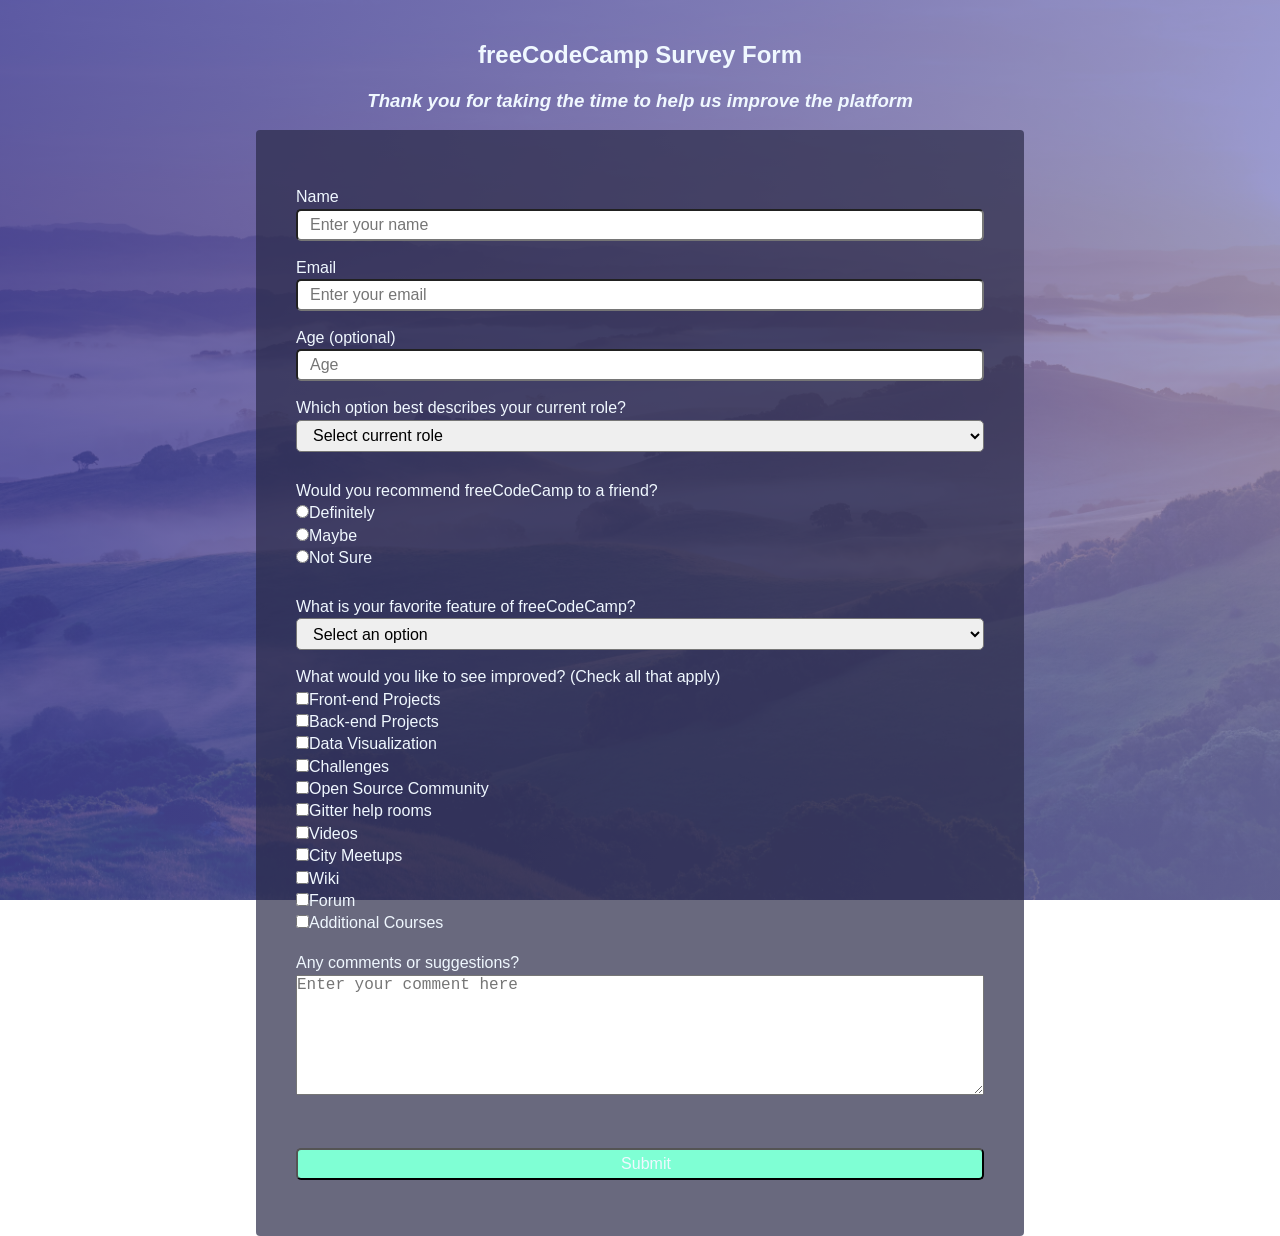
<file: index.html>
<!DOCTYPE html>
<html lang="en">
  <head>
    <meta charset="UTF-8" />
    <meta name="viewport" content="width=device-width, initial-scale=1.0" />
    <link rel="stylesheet" href="surveyformcodecamp.css" />
    <title>Document</title>
  </head>
  <body>
    <!-- REFERENSI -->
    <!-- <a href="https://survey-form.freecodecamp.rocks/"></a> -->
    <header class="judul">
      <h2>freeCodeCamp Survey Form</h2>
      <h3 class="short-gratitude">
        <em>Thank you for taking the time to help us improve the platform</em>
      </h3>
    </header>

    <section class="konten-form">
      <div class="konten-form2">
        <form action="" class="form-register">
          <div class="name-kontainer">
            <label for="name">Name</label>
            <div class="layout-name">
              <input
                type="text"
                name="name"
                id="Name"
                placeholder="Enter your name"
                class="nama"
              />
            </div>
          </div>

          <div class="email-kontainer">
            <label for="email">Email</label>
            <input
              type="email"
              name="email"
              id="email"
              placeholder="Enter your email"
              class="email"
            />
          </div>

          <div class="age-kontainer">
            <label for="age">Age (optional)</label>
            <input
              type="number"
              name="age"
              id="age"
              min="1"
              max="40"
              placeholder="Age"
              class="age"
            />
          </div>

          <div class="role-kontainer">
            <label for="">Which option best describes your current role?</label>
            <select name="" id="" class="role">
              <option value="" disabled selected>Select current role</option>
              <option value="">Student</option>
              <option value="">Full Time Job</option>
              <option value="">Full Time Learner</option>
              <option value="">Prefer Not To Say</option>
              <option value="">Other</option>
            </select>
          </div>

          <div class="recommend-kontainer">
            <label for="">Would you recommend freeCodeCamp to a friend?</label>
            <div>
            <input
              type="radio"
              name="recommend-to-a-friend"
              id="definitely"
              class="recommend-option"
            /><label for="definitely" class="label-definitely"
              >Definitely</label
            >
          </div>
            <div>
              <input
                type="radio"
                name="recommend-to-a-friend"
                id="maybe"
                class="recommend-option1"
              /><label for="maybe" class="label-maybe">Maybe</label>
            </div>
            <input
              type="radio"
              name="recommend-to-a-friend"
              id="notsure"
              class="recommend-option2"
            /><label for="notsure" class="label-notsure">Not Sure</label>
          </div>

          <div class="feature-kontainer">
            <label for="">What is your favorite feature of freeCodeCamp?</label>
            <select name="" id="" class="feature">
              <option value="" disabled selected>Select an option</option>
              <option value="">Challenges</option>
              <option value="">Projects</option>
              <option value="">Community</option>
              <option value="">Open Source</option>
            </select>
          </div>

          <div class="improved-kontainer">
            <label for=""
              >What would you like to see improved? (Check all that
              apply)</label
            >
            <!-- <div class="improved"> -->
            <div>
              <input
                type="checkbox"
                name="Front-end Projects"
                id="frontend"
                class="checkbox-frontend"
              /><label for="frontend" class="label-frontend"
                >Front-end Projects</label
              >
            </div>
            <div>
            <input
              type="checkbox"
              name=""
              id="backend"
              class="checkbox-backend"
            /><label for="backend" class="label-backend">Back-end Projects</label> 
          </div>
          <div>
            <input
              type="checkbox"
              name=""
              id="datavisual"
              class="label-datavisualization"
            /><label for="datavisual" class="label-datavisualization">Data Visualization</label>
          </div>
          <div>
            <input
              type="checkbox"
              name=""
              id="challenge"
              class="checkbox-challenge"
            /><label for="challenge" class="label-challenges">Challenges</label>
          </div>
          <div>
            <input
              type="checkbox"
              name=""
              id="opensource"
              class="checkbox-opensource"
            /><label for="opensource" class="label-opensource">Open Source Community</label>
          </div>
          <div>
            <input
              type="checkbox"
              name=""
              id="gitter"
              class="checkbox-gitter"
            /><label for="gitter" class="label-gitter">Gitter help rooms</label>
          </div>
          <div>
            <input
              type="checkbox"
              name=""
              id="video"
              class="checkbox-videos"
            /><label for="video" class="label-video">Videos</label>
          </div>
          <div>
            <input
              type="checkbox"
              name=""
              id="citymeet"
              class="checkbox-citymeetups"
            /><label for="citymeet" class="label-city">City Meetups</label>
          </div>
          <div>
            <input
              type="checkbox"
              name=""
              id="wiki"
              class="checkbox-wiki"
            /><label for="wiki" class="label-wiki">Wiki</label>
          </div>
          <div>
            <input
              type="checkbox"
              name=""
              id="forum"
              class="checkbox-forum"
            /><label for="forum" class="label-forum">Forum</label>
          </div>
          <div>
            <input
              type="checkbox"
              name=""
              id="additionalcourse"
              class="checkbox-additional"
            /><label for="additionalcourse" class="label-additionalcourse">Additional Courses</label>
          </div>
            <!-- </div> -->
          </div>

          <div class="any-kontainer">
            <label for="">Any comments or suggestions?</label>
            <textarea
              name=""
              id=""
              placeholder="Enter your comment here"
              class="comment-suggestion"
            ></textarea>
          </div>

          <div class="button-kontainer ">
            <button type="submit" class="button-submit submitted">Submit</button>
          </div>
        </form>
      </div>
    </section>
  </body>
</html>
</file>
<file: surveyformcodecamp.css>
html {
  box-sizing: border-box;
}
*, *::before, *::after {
  box-sizing: inherit;
  padding: 0;
  margin: 0;
}
:root{
  --color-white: aliceblue;
  --color-darkblue: darkblue;
}
body{
  font-family: 'Poppins', sans-serif;
  font-size: 1rem;
  font-weight: 400;
  line-height: 1.4;
  color: var(--color-white);
}
body::before{

  content: ''; /*Properti content wajib ada untuk elemen pseudo ::before agar muncul. */
  position: fixed;
  top: 0;
  left: 0;
  height: 100%;
  width: 100%;
  z-index: -1;
  background: var(--color-darkblue); /* For browsers that do not support gradients */
  background-image: linear-gradient(115deg, rgba(58, 58, 158, 0.8), rgba(136, 136, 206, 0.7)), url(img/pexel-zetongs.jpg);
  background-size: cover;
  background-repeat: no-repeat;
  background-position: center;
}
.judul{
  margin-top: 3%;
  /* background-color: wheat; */
  display: flex;
  flex-direction: column;
  align-items: center;
  /* min-height: 5rem; */
}
.short-gratitude{
  margin: 1rem 0;

}
/* konten utama */

/* .konten-form{
  
} */
.konten-form2{
  display: flex;
  justify-content: center;
  min-height: 60rem ;
  /* width: 80%; */
}
.form-register{
  /* border:; */
  border-radius: 4px;
  padding: 40px;
  width: 60%; 
  background:rgba(42, 42, 72, 0.7) 
}

/* .layout-name{
  display: flex;
  width: 100%;
  height: 2rem;
  background-color: var(--color-white);
  border-radius: 4px;
} */

.nama,.email, .age, .role, .feature, .button-submit{
  width: 100%;
  height: 2rem;
  font-size:medium;
  /* margin-left: 12px; */
  padding-left: 12px;
  border-radius: 5px;
  /* margin-top: 12px; */
}
.improved-kontainer{
  /* background-color: wheat; */
  min-height: 30vh;
}

.recommend-kontainer{
  /* background-color: wheat; */
  height: 7rem;
  padding-top: 12px;
}
/* .label-definitely, .label-maybe, .label-notsure{
  display: inline;
}
.label-frontend, .label-backend, .label-datavisualization, .label-challenges, .label-opensource, .label-gitter, .label-video, .label-city, .label-wiki, .label-forum, .label-additionalcourse{
  display: inline;
} */

.any-kontainer{
  /* background-color: wheat; */
  height: 20vh;
}
.comment-suggestion{
width: 100%;
resize: vertical;
font-size: large;
min-height: 120px;
}

.submitted{
  background-color: aquamarine;
  color: var(--color-white);
}

.name-kontainer, .email-kontainer, .age-kontainer, .role-kontainer, .recommend-kontainer, .feature-kontainer, .improved-kontainer, .any-kontainer, .button-kontainer{
  margin: 1rem 0;
}

@media screen and (max-width:768px) {
.button-kontainer{
  margin-top: 3rem;
}
}

@media screen and (max-width:480px) {
  /* .konten-form2{
    width: ;
  } */
  .form-register{
    width: 90%;
  }
  .recommend-kontainer{
    /* background-color: wheat; */
    height: 14%;
  }
  }
</file>
